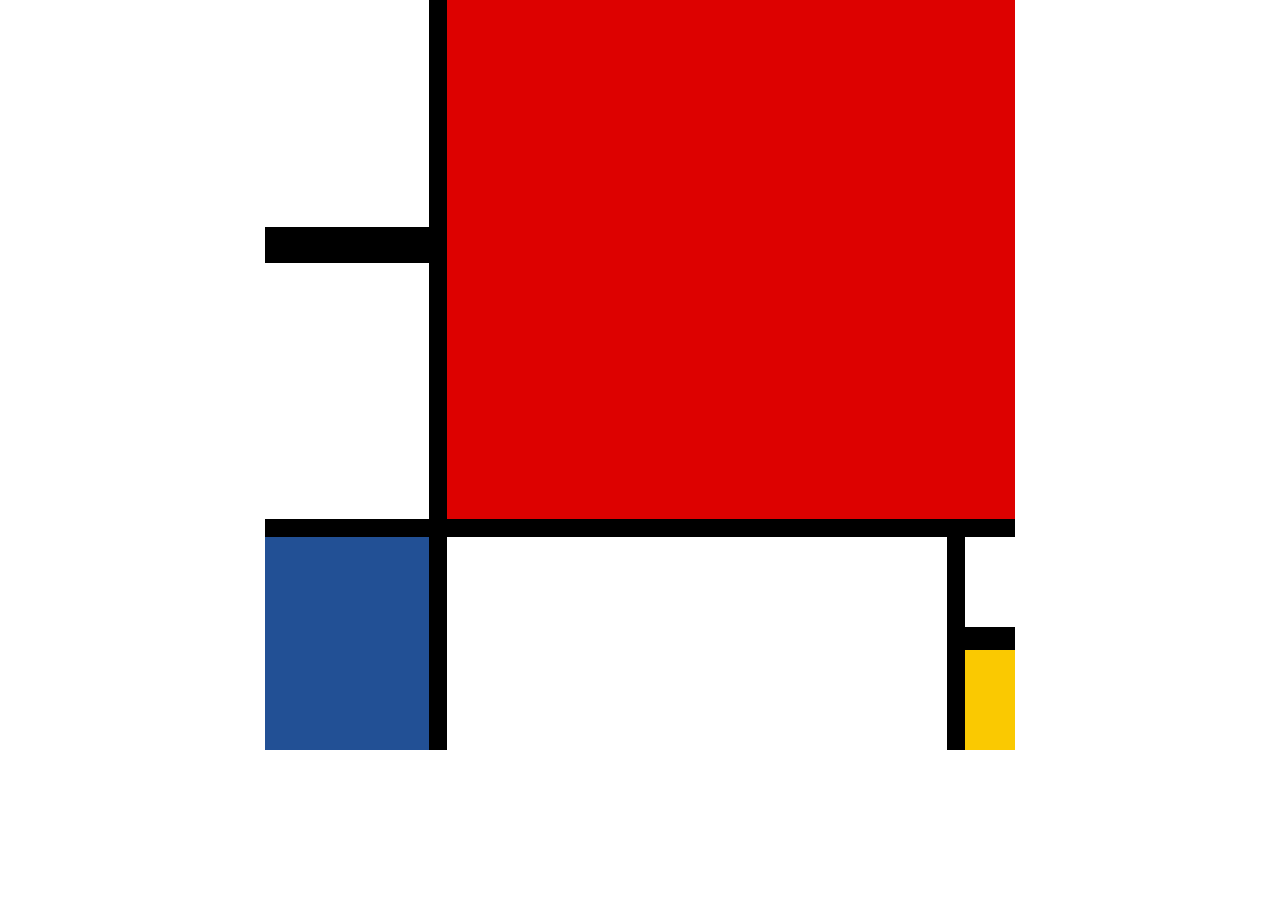
<file: composition-n2/index.html>
<!DOCTYPE html>
<html lang="en">
<head>
    <meta charset="UTF-8">
    <meta name="viewport" content="width=device-width, initial-scale=1.0">
    <title>Composition Number 2</title>
    <link rel="stylesheet" href="style.css">
</head>
<body>
    <div class="container">
        <div class="item one"></div>
        <div class="item red"></div>
        <div class="item three"></div>
        <div class="item blue"></div>
        <div class="item five"></div>
        <div class="item six"></div>
        <div class="item yellow"></div>
    </div>
</body>
</html>
</file>
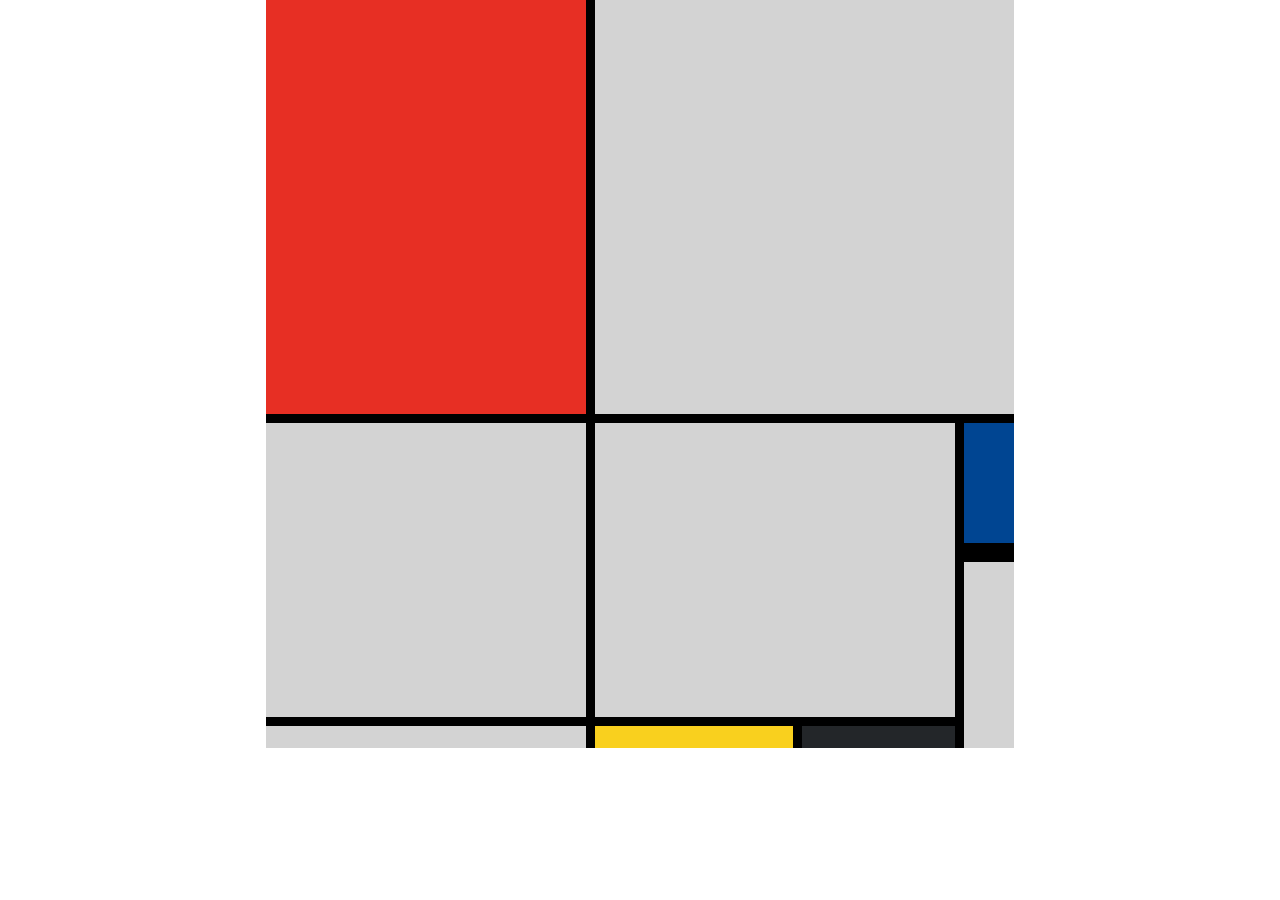
<file: composition-n3/index.html>
<!DOCTYPE html>
<html lang="en">
<head>
  <meta charset="UTF-8">
  <meta name="viewport" content="width=device-width, initial-scale=1.0">
  <title>Composition Number 3</title>
  <link rel="stylesheet" href="style.css">
</head>
<body>
  <div class="container">
    <div class="item red"></div>
    <div class="item two"></div>
    <div class="item three"></div>
    <div class="item four"></div>
    <div class="item blue"></div>
    <div class="item six"></div>
    <div class="item"></div>
    <div class="item yellow"></div>
    <div class="item black"></div>
  </div>
</body>
</html>
</file>
<file: composition-n2/style.css>
body {
    display: flex;
    justify-content: center;
    align-items: center;
    margin: 0;
}

.container {
    display: grid;
    height: 750px;
    width: 750px;
    background-color: black;
    grid-template-columns: 164px 500px 50px;
    grid-template-rows: 245px 256px 95px 100px;
    gap: 18px;
}

.item{
    background-color: white;
}

.one {
    border-bottom: black solid 18px;
}

.three {
    grid-area: 2 / 1 / 3 / 2;
}

.red {
    grid-area: 1 / 2 / 3 / 4;
    background-color: #dd0100;
}

.blue {
    grid-area: 3 / 1 / 5 / 2;
    background-color: #225095;
}

.five {
    grid-area: 3 / 2 / 5 / 3;
}

.six {
    border-bottom: black solid 5px;
    grid-area: 3 / 3 / 4 / 4;
}

.yellow {
    grid-area: 4 / 3 / 4 / 4;
    background-color: #fac901;
}
</file>
<file: composition-n3/style.css>
body {
  display: flex;
  justify-content: center;
  align-items: center;
  margin: 0;
}

.container {
  display: grid;
  grid-template-columns: 320px 198px 153px 50px;
  grid-template-rows: 414px 130px 155px 22px;
  background-color: #000;
  width: 748px;
  height: 748px;
  gap: 9px;
}

.item {
  background-color: lightgray;
}

.red {
  background-color: #e72f24;
}

.two {
  grid-column: span 3;
}

.three {
  grid-row: span 2;
}

.four {
  grid-area: 2 / 2 / 4 /4;
}

.blue {
  background-color: #004592;
  border-bottom: 10px solid #000;
}

.six {
  grid-row: span 2;
}

.yellow {
  background-color: #f9d01e;
}

.black {
  background-color: #232629;
}
</file>
